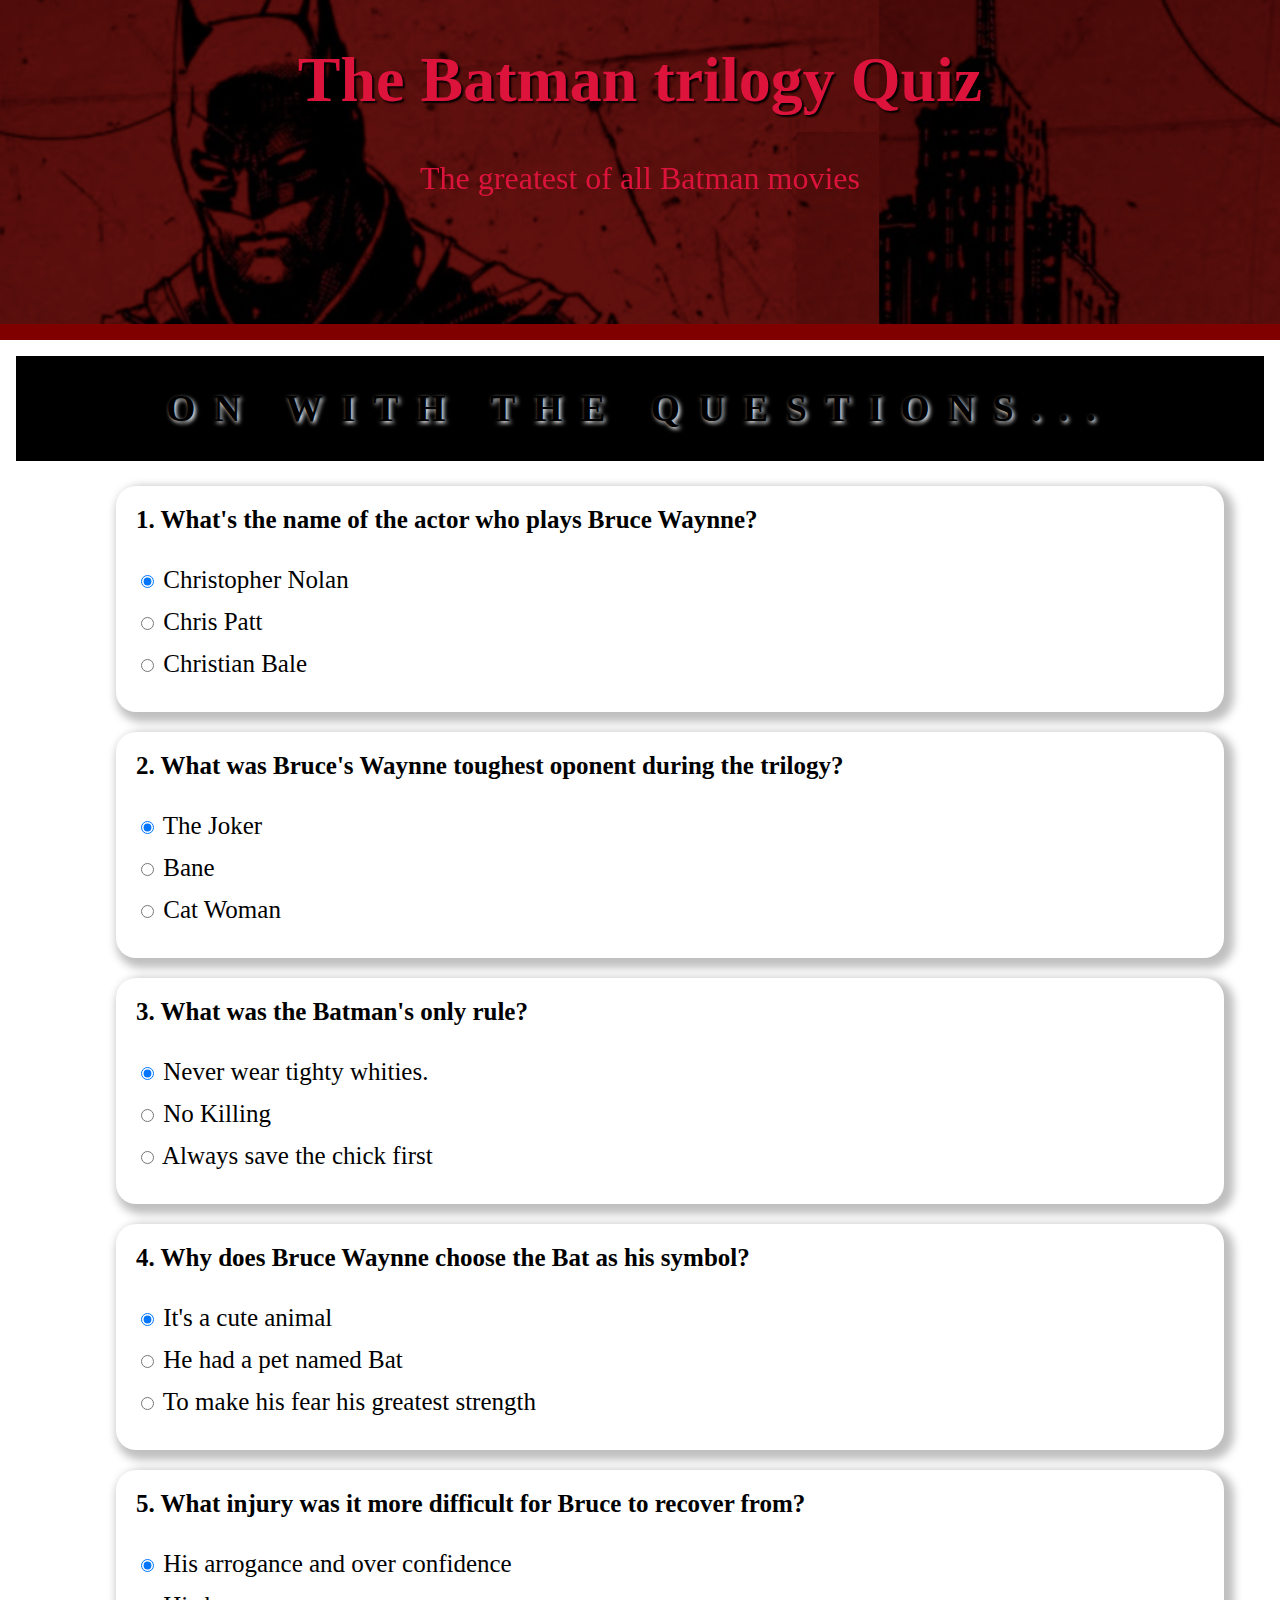
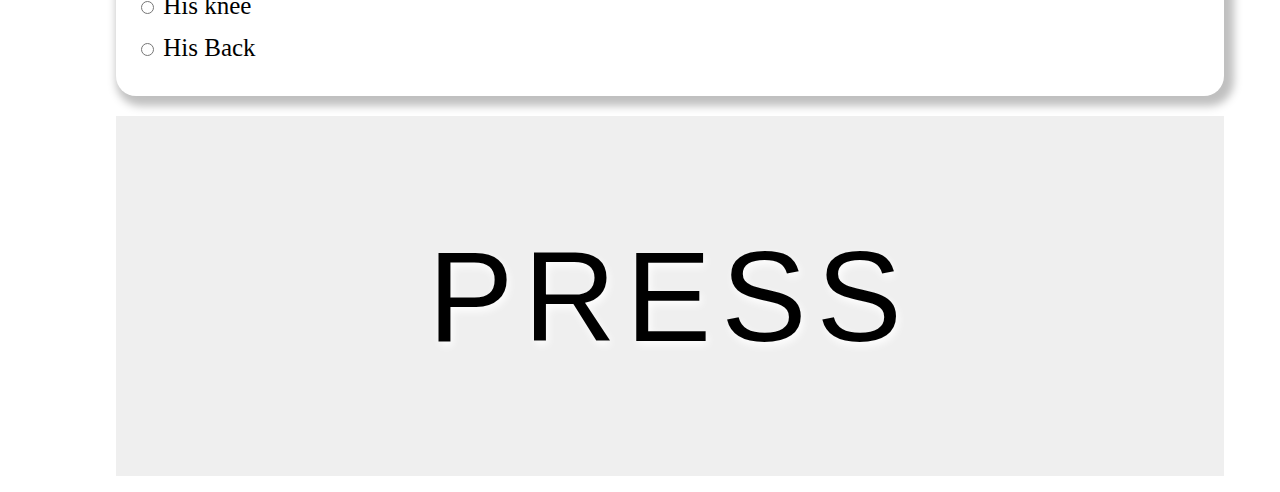
<file: index.html>
<!DOCTYPE html>
<html lang="en">
  <head>
    <meta charset="UTF-8" />
    <meta http-equiv="X-UA-Compatible" content="IE=edge" />
    <meta name="viewport" content="width=device-width, initial-scale=1.0" />
    <title>Batman Quiz - Js Practice.</title>
    <link rel="stylesheet" href="style.css" />
  </head>
  <body>
    <main class="main-container">
      <header class="header-container">
        <section class="quiz-title">
          <h1>The Batman trilogy Quiz</h1>
          <span>The greatest of all Batman movies</span>
        </section>
        <section class="score">
          <p class="display-score">Your score is 0% right</p>
        </section>
      </header>
      <article class="questions-container">
        <section class="sub-title">
          <h2>On with the questions...</h2>
        </section>
        <div class="Q-wrapper">
          <form>
            <aside class="question">
              <aside>
                <p>1. What's the name of the actor who plays Bruce Waynne?</p>
              </aside>
              <div>
                <input type="radio" name="q1" value="A" checked />
                <label class="form-check-label">Christopher Nolan</label>
              </div>
              <div>
                <input type="radio" name="q1" value="B" />
                <label class="form-check-label">Chris Patt</label>
              </div>
              <div>
                <input type="radio" name="q1" value="C" />
                <label class="form-check-label">Christian Bale</label>
              </div>
            </aside>
            <aside class="question">
              <aside>
                <p>
                  2. What was Bruce's Waynne toughest oponent during the
                  trilogy?
                </p>
              </aside>
              <div>
                <input type="radio" name="q2" value="A" checked />
                <label class="form-check-label">The Joker</label>
              </div>
              <div>
                <input type="radio" name="q2" value="B" />
                <label class="form-check-label">Bane</label>
              </div>
              <div>
                <input type="radio" name="q2" value="C" />
                <label class="form-check-label">Cat Woman</label>
              </div>
            </aside>
            <aside class="question">
              <aside>
                <p>3. What was the Batman's only rule?</p>
              </aside>
              <div>
                <input type="radio" name="q3" value="A" checked />
                <label class="form-check-label"
                  >Never wear tighty whities.</label
                >
              </div>
              <div>
                <input type="radio" name="q3" value="B" />
                <label class="form-check-label">No Killing</label>
              </div>
              <div>
                <input type="radio" name="q3" value="C" />
                <label class="form-check-label"
                  >Always save the chick first</label
                >
              </div>
            </aside>
            <aside class="question">
              <aside>
                <p>4. Why does Bruce Waynne choose the Bat as his symbol?</p>
              </aside>
              <div>
                <input type="radio" name="q4" value="A" checked />
                <label class="form-check-label">It's a cute animal</label>
              </div>
              <div>
                <input type="radio" name="q4" value="B" />
                <label class="form-check-label">He had a pet named Bat</label>
              </div>
              <div>
                <input type="radio" name="q4" value="C" />
                <label class="form-check-label"
                  >To make his fear his greatest strength</label
                >
              </div>
            </aside>
            <aside class="question">
              <aside>
                <p>
                  5. What injury was it more difficult for Bruce to recover
                  from?
                </p>
              </aside>
              <div>
                <input type="radio" name="q5" value="A" checked />
                <label class="form-check-label"
                  >His arrogance and over confidence</label
                >
              </div>
              <div>
                <input type="radio" name="q5" value="B" />
                <label class="form-check-label">His knee</label>
              </div>
              <div>
                <input type="radio" name="q5" value="C" />
                <label class="form-check-label">His Back</label>
              </div>
            </aside>
            <button type="submit">PRESS</button>
          </form>
        </div>
      </article>
    </main>
    <script src="index.js" type="text/javascript"></script>
  </body>
</html>
</file>
<file: style.css>
*, *::after, *::before{
    box-sizing: border-box;
}

body{
    margin: 0;
    padding: 0;
    background-color: maroon;
}

.main-container{
    width: 100%;
    height: 100%;
    position: relative;
}

.header-container{
    display: flex;
    justify-content: center;
    flex-direction: column;
    align-items: center;
    background-image: url('./headerBg.png');
    background-repeat: no-repeat;
    background-size: cover;
    overflow: hidden;
    position: fixed;
    top: 0;
    width: 100%;

}

.quiz-title{
    width: 70%;
    display: flex;
    justify-content: center;
    align-items: center;
    flex-direction: column;
    color: crimson;
}

.quiz-title > h1{
    font-size: 4rem;
    text-shadow: 2px 2px 2px black;
}

.quiz-title > span{
    font-size: 2rem;
}

.header-container > section > p{
    font-size: 2.5rem;
    color: crimson;
    text-shadow: 2px 2px 2px black;
}

.questions-container{
    padding: 16px;
    margin-top: 340px;
    height: 700px;
    font-size: 25px;
    background-color: white;
    height: 100%;
}

.score{
    visibility:hidden;
}

.sub-title{
    display: flex;
    text-align: center;
    align-items: center;
    justify-content: center;
    background-color: black;
}

.sub-title > h2{
    letter-spacing: 18px;
    text-shadow: 2px 2px 4px white;
    text-transform: uppercase;
}

.Q-wrapper{
    padding-left: 100px;
    padding-right: 40px;
}

.Q-wrapper > form > button{
    width: 100%;
    height: 40vh;
    margin: 0 auto;
    background-image: url('https://c.tenor.com/Vbh13wIVHYgAAAAC/batman-batsignal.gif');
    background-position: center;
    background-repeat: no-repeat;
    background-size: cover;
    text-shadow: 2px 4px 8px white;
    display: flex;
    justify-content: center;
    text-align: center;
    align-items: center;
    border: none;
    font-size: 8rem;
    letter-spacing: 10px;
    cursor: pointer;
}

.question{
    -webkit-box-shadow: 5px 5px 9px 5px rgba(0,0,0,0.25); 
    box-shadow: 5px 5px 9px 5px rgba(0,0,0,0.25);
    margin-bottom: 20px;
    padding: 20px;
    border-radius: 20px;
}

.question:nth-child(1){
    margin-top: 25px;
}
.question:last-child{
    margin-bottom: 25px;
}
.question > aside{
    margin-bottom: 32px;
}
.question > aside > p{
    margin: 0;
    font-weight: bolder;
}
.question > div > input, label{
    margin-bottom: 20px;
}

@media screen and (max-width: 989px) {
    /* Header Section */
      .quiz-title > h1{
        font-size: 3rem;
    }
    .quiz-title > span{
        font-size: 1.5rem;
    }
    .header-container > section > p{
        font-size: 2rem;
    }
    .questions-container{
        margin-top: 260PX;
        font-size: 20px;
    }
    .sub-title > h2{
        letter-spacing: normal;
    }
    .Q-wrapper{
        padding-left: 40px;
    }
    .Q-wrapper > form{
        width: 80%;
        margin: 0 auto;
    }
}

@media screen and (max-width: 744px) {
     /* Header Section */
    .quiz-title{
        width: 100%;
    }
    .quiz-title > h1{
        font-size: 2rem;
    }
    .quiz-title > span{
        font-size: 1rem;
    }
    .header-container > section > p{
        font-size: 1.3rem;
    }
    .questions-container{
        margin-top: 175PX;
    }
    .sub-title > h2{
        font-size: 20px;
    }
    .Q-wrapper{
        padding: 5px;
    }
    .Q-wrapper > form{
        width: 90%;
    }
}

@media screen and (max-width: 352px) {
     /* Header Section */
    .quiz-title > h1{
      font-size: 1rem;
    }
    .quiz-title > span{
        font-size: .5rem;
    }
    .header-container > section > p{
        font-size: .8rem;
    }
    .questions-container{
        margin-top: 90PX;
        font-size: 13px;
    }
    .sub-title > h2{
        font-size: 15px;
    }
    .question > div > input, label{
        margin-bottom: 10px;
    }
}
</file>
